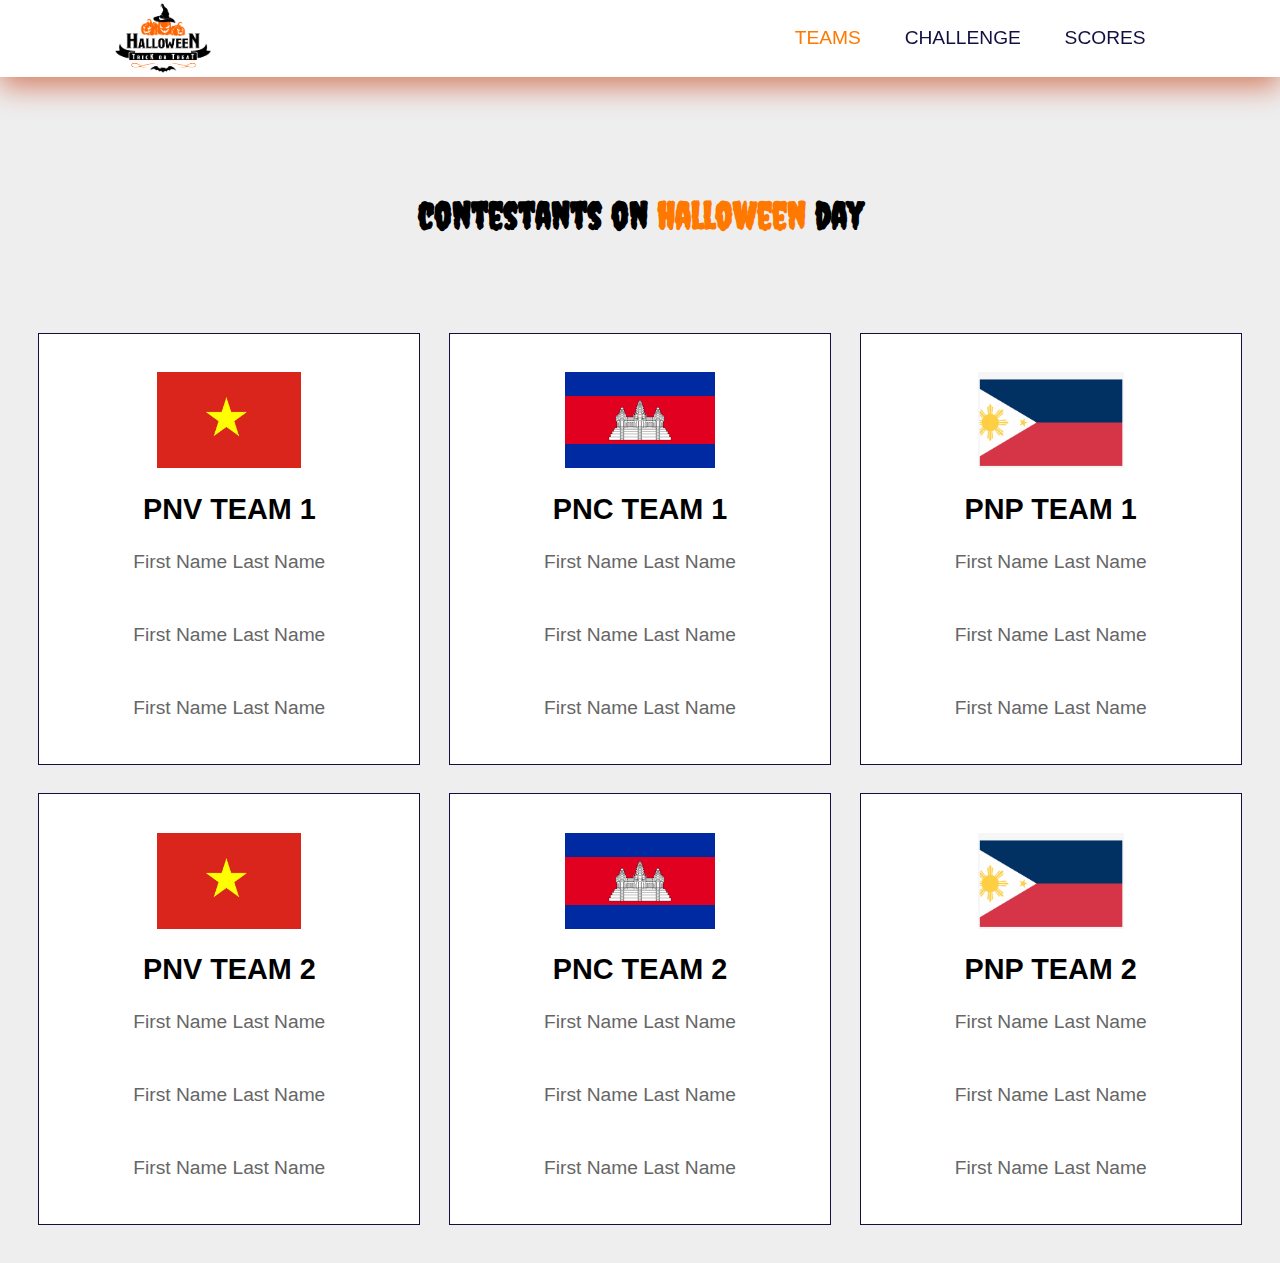
<file: index.html>
<!DOCTYPE html>
<html lang="en">
<head>
    <meta charset="UTF-8">
    <meta http-equiv="X-UA-Compatible" content="IE=edge">
    <meta name="viewport" content="width=device-width, initial-scale=1.0">
    <title>Team</title>

    <!-- font awesome link -->
    <link rel="stylesheet" href="https://cdnjs.cloudflare.com/ajax/libs/font-awesome/4.7.0/css/font-awesome.min.css">

    <!-- css file link -->
    <link rel="stylesheet" href="../css/style.css">

</head>
<body>

    <!-- header section starts -->

    <!-- header section starts -->

    <header class="header">
        <img class="logo" src="../photo/logo.png" alt="">

        <nav class="navbar">
            <a href="#"  class="text-color">teams</a>
            <a href="pages/challenges.html">challenge</a>
            <a href="pages/scores.html">scores</a>
        </nav>

    </header>

  <!-- header section ends -->

    <section class="features" id="features">

        <h1 class="heading-text"> contestants on <span class="btn"> halloween </span>day</h1>
    
        <div class="box-container">
    
            <div class="box">
                <img src="../photo/vietnam-flag.png" alt="">
                <h2 class="teams-text"> PNV TEAM 1 </h2>
                <p> First Name Last Name </p>
                <p> First Name Last Name </p>
                <p> First Name Last Name </p>
            </div>
    
            <div class="box">
                <img src="../photo/kh.png" alt="">
                <h2 class="teams-text"> PNC TEAM 1 </h2>
                <p> First Name Last Name </p>
                <p> First Name Last Name </p>
                <p> First Name Last Name </p>
            </div>
    
            <div class="box">
                <img src="../photo/philippines.png" alt="">
                <h2 class="teams-text"> PNP TEAM 1 </h2>
                <p> First Name Last Name </p>
                <p> First Name Last Name </p>
                <p> First Name Last Name </p>
            </div>

            <div class="box">
                <img src="../photo/vietnam-flag.png" alt="">
                <h2 class="teams-text"> PNV TEAM 2 </h2>
                <p> First Name Last Name </p>
                <p> First Name Last Name </p>
                <p> First Name Last Name </p>
            </div>
    
            <div class="box">
                <img src="../photo/kh.png" alt="">
                <h2 class="teams-text"> PNC TEAM 2 </h2>
                <p> First Name Last Name </p>
                <p> First Name Last Name </p>
                <p> First Name Last Name </p>
            </div>
    
            <div class="box">
                <img src="../photo/philippines.png" alt="">
                <h2 class="teams-text"> PNP TEAM 2 </h2>
                <p> First Name Last Name </p>
                <p> First Name Last Name </p>
                <p> First Name Last Name </p>
            </div>
    
        </div>
    
    </section>

   

</body>
</html>
</file>
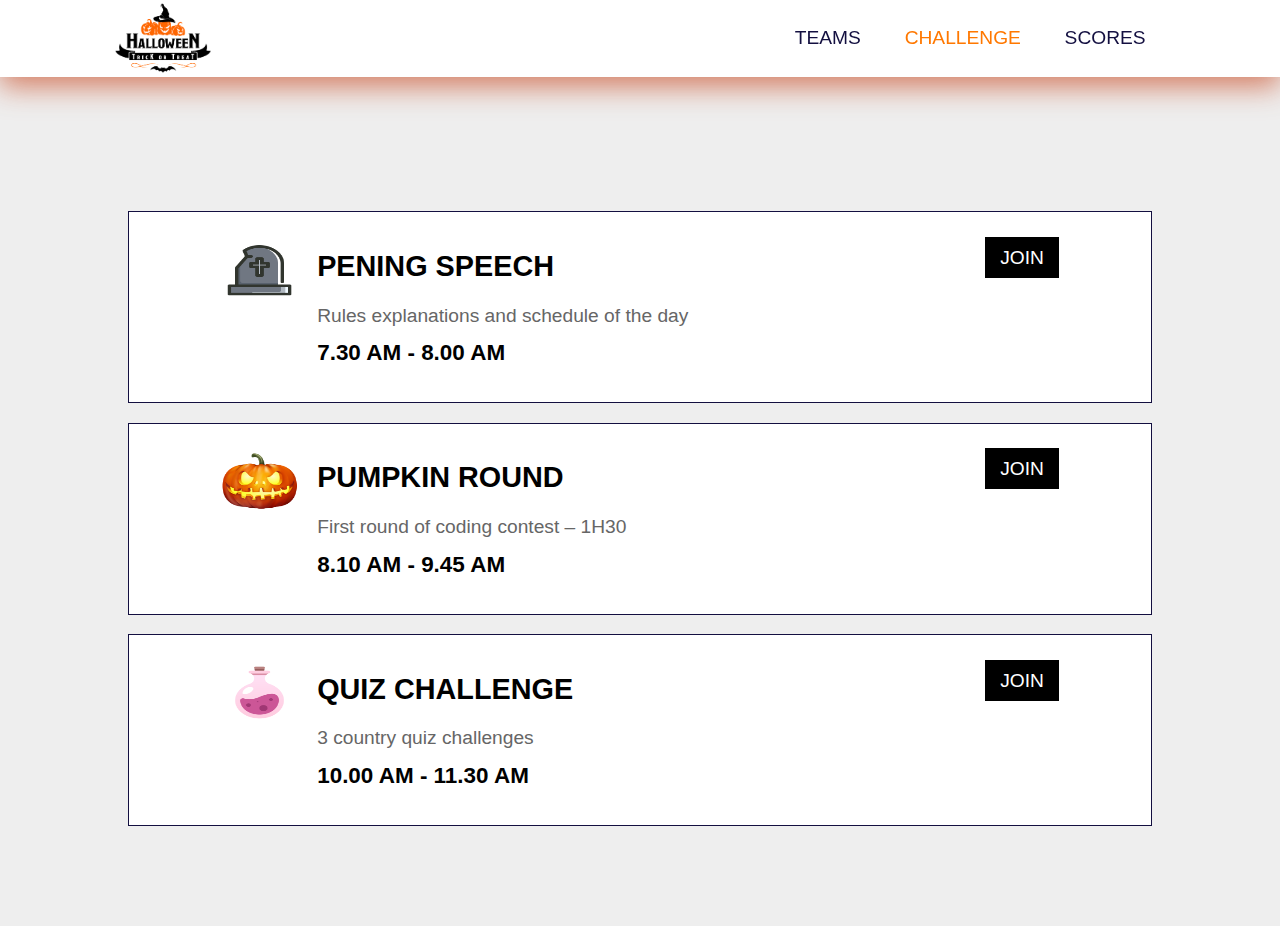
<file: pages/challenges.html>
<!DOCTYPE html>
<html lang="en">
<head>
    <meta charset="UTF-8">
    <meta http-equiv="X-UA-Compatible" content="IE=edge">
    <meta name="viewport" content="width=device-width, initial-scale=1.0">
    <title>Challenge</title>

    <!-- font awesome link -->
    <link rel="stylesheet" href="https://cdnjs.cloudflare.com/ajax/libs/font-awesome/4.7.0/css/font-awesome.min.css">

    <!-- css file link -->
    <link rel="stylesheet" href="../css/style.css">

</head>
<body>

<!-- header section starts -->

<header class="header">
    <img class="logo" src="../photo/logo.png" alt="">

    <nav class="navbar">
     
        <a href="../index.html">teams</a>
        <a href="challenges.html" class="text-color">challenge</a>
        <a href="scores.html">scores</a>
    </nav>

    

</header>

<!-- header section ends -->

<section class="challenges">

    <div class="box">
        
        <div class="text">
            <div class="pic">
                <img src="../photo/tomb.png" alt="">
                <h2> pening speech </h2>
            </div>
            <p> Rules explanations and schedule of the day </p>
            <h3> 7.30 AM - 8.00 AM </h3>
        </div>
        <div class="btn">
            <a href="https://meet.google.com/vqp-jfcj-hvk">JOIN </a>
        </div>
    </div>

    <div class="box">
        
        <div class="text">
            <div class="pic">
                <img src="../photo/pumpkin.png"alt="">
                <h2> pumpkin round </h2>
            </div>
            <p> First round of coding contest – 1H30 </p>
            <h3> 8.10 AM - 9.45 AM </h3>
        </div>
        <div class="btn">
            <a href="https://meet.google.com/soq-pzzc-ckg"> JOIN </a>
        </div>
    </div>

    <div class="box">

        <div class="text">
            <div class="pic">
                <img src="../photo/bottle.png"alt="">
                <h2> quiz challenge </h2>
            </div>
            <p> 3 country quiz challenges </p>
            <h3> 10.00 AM - 11.30 AM </h3>
        </div>
        <div class="btn">
            <a href="https://meet.google.com/ogj-xyyq-ipk"> JOIN </a>
        </div>
    </div>

</section>



</body>
</html>
</file>
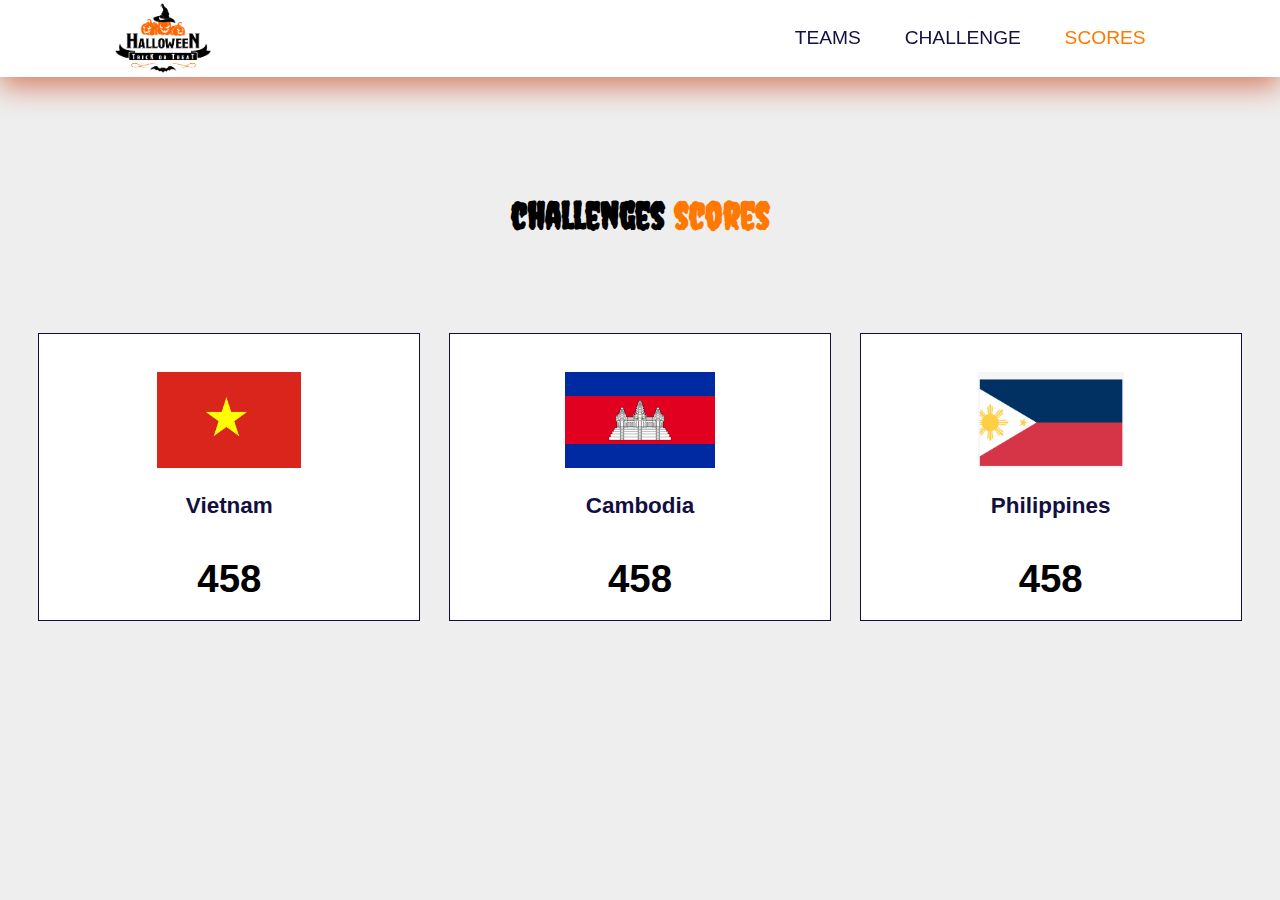
<file: pages/scores.html>
<!DOCTYPE html>
<html lang="en">
<head>
    <meta charset="UTF-8">
    <meta http-equiv="X-UA-Compatible" content="IE=edge">
    <meta name="viewport" content="width=device-width, initial-scale=1.0">
    <title>Score</title>

    <!-- font awesome link -->
    <link rel="stylesheet" href="https://cdnjs.cloudflare.com/ajax/libs/font-awesome/4.7.0/css/font-awesome.min.css">

    <!-- css file link -->
    <link rel="stylesheet" href="../css/style.css">

</head>
<body>

<!-- header section starts -->

<header class="header">
    <img class="logo" src="../photo/logo.png" alt="">

    <nav class="navbar">
       
        <a href="../index.html">teams</a>
        <a href="challenges.html">challenge</a>
        <a href="scores.html" class="text-color">scores</a>
    </nav>

</header>

<!-- header section ends -->

<!-- feature section sarts -->
    
    <section class="features" id="features">

        <h1 class="heading-text"> challenges <span class="btn"> scores </span></h1>
    
        <div class="box-container">
    
            <div class="box">
                <img src="../photo/vietnam-flag.png" alt="">
                <h3> Vietnam </h3>
                <h1 class="the-scores">458</h1>
            </div>
    
            <div class="box">
                <img src="../photo/kh.png" alt="">
                <h3> Cambodia </h3>
                <h1 class="the-scores">458</h1>
            </div>
    
            <div class="box">
                <img src="../photo/philippines.png" alt="">
                <h3> Philippines </h3>
                <h1 class="the-scores">458</h1>
            </div>
    
        </div>
    
    </section>

</body>
</html>
</file>
<file: css/style.css>
@import url('https://fonts.googleapis.com/css2?family=Poppins:wght@100;300;400;500;600&display=swap');
@import url('https://fonts.googleapis.com/css2?family=Creepster&display=swap');

:root{
    --orange:#ff7800;
    --black:#130f40;
    --light-color:#666;
    --box-shadow:0 .5rem 1.5rem rgba(206, 95, 61, 0.787);
}

body{
    background:#eee
}

*{
    font-family: "Open Sans", Arial, sans-serif;
    margin: 0;
    padding: 0;
    box-sizing: border-box;
    outline: none;
    border: none;
    text-decoration: none;
}

html{
    font-size: 1.2rem;
}

.btn{
    color: var(--orange);
}

/* header style starts */

.header{
    position: fixed;
    top: 0;left: 0; right: 0;
    display: flex;
    align-items: center;
    justify-content: space-between;
    padding: 2rem 9%;
    background: #fff;
    box-shadow: var(--box-shadow);
    height: 1.5rem;
}

.header .logo{
    width: 5rem;
}

.header .logo i{
    color: var(--orange);
    font-size: 2rem;
}

.header .icons div{
    color: var(--black);
    margin-right: 1.5rem;
    cursor: pointer;
    text-align: center;
}

.header .icons div:hover{
    color: var(--orange);
}

.header .navbar .text-color{
    color: var(--orange);
}

/* header style ends */

.navbar a{
    color: var(--black);
    margin: 1rem;
    cursor: pointer;
    text-transform: uppercase;
}

.navbar a:hover{
    color: var(--orange);
}


.home{
    background-image: linear-gradient(rgba(0,0,0,0.6),rgba(0,0,0,0.6)), url(../photo/bg.jpg);
    background-size: cover;
    background-position: center;
    height: 31rem;
}

.home .content{
    text-align: center;
    padding-top: 13rem;
}

.home .content h3{
    color: #fff;
    font-size: 1.7rem;
}

.home .content h3 span{
    color:var(--orange);  
}

.home .content p{
    color:#fff;
    font-size: 1rem;
}

.home .content .btn{
    border: 1px solid #fff;
    border-radius: .5rem;
    padding: .5rem 2rem;
}

.home .content .btn:hover{
    color: #fff;
    background: var(--orange);
}

.heading{
    font-family: 'Roboto Slab', serif;
    text-align: center;
    margin-top: 2rem;
    font-size: 2rem;
}

.features .heading{
    font-family: 'Creepster', cursive;
}

.features .heading span{
    font-family: 'Creepster', cursive;
}

.features .box-container{
    display: grid;
    grid-template-columns: repeat(3, minmax(10rem, .5fr));
    gap: 1.5rem;
    margin: 2rem;
}

.features .box-container .box{
    padding: 1rem 1rem;
    text-align: center;
    border: 1px solid var(--black);
    background: #fff;
}

.features .box-container .box img{
    margin: 1rem 0;
    height: 5rem;
}

.features .box-container .box h3{
    color: var(--black);
}

.features .box-container .box p{
    line-height: 1.8;
    color: var(--light-color);
    padding: 1rem 0;
}

.features .box-container .box a{
    border: 1px solid var(--black);
    padding: .2rem .3rem;
    border-radius: .5rem;
}

.features .box-container .box a:hover{
    background: var(--orange);
    color: #fff;
}



/* footer style ends */


/* teams style starts */

.features .heading-text{
    font-family: 'Creepster', cursive;
    padding-top: 10rem;
    padding-bottom: 3rem;
    text-align: center;
    font-size: 2rem;
}

.features .heading-text span{
    font-family: 'Creepster', cursive;
    font-size: 2rem;
}

/* teams style ends */

/* challenges style starts */

.challenges{
    width: 80%;
    padding-top: 10rem;
    margin: auto;
    margin-bottom: 100px;

}

.challenges .box{
    display: flex;
    justify-content: space-between;
    border: 1px solid var(--black);
    margin-top: 1rem;
    padding: 1.5rem 9%;
    background: #fff;
    line-height: 1.8;
}

.challenges .box img{
    width:5rem ;
    height: 3rem;
    padding-right: 1rem;
}

.challenges .box .text p{
    color: var(--light-color);
    margin-left: 5rem;
}

.challenges .box .text h3{
    margin-left: 5rem;
   
}
.challenges .box h2 {
    text-transform: uppercase;
}
.challenges .box a{
    
    background: orange;
    background:#000;
    color: #fff;
    cursor: pointer;
    padding: 10px 15px;
}

.challenges .box .text .pic{
    display: flex;
}

/* challenges style ends */

.features .box-container .the-scores{
    font-size: 2rem;
    margin-top: 2rem;
}
</file>
